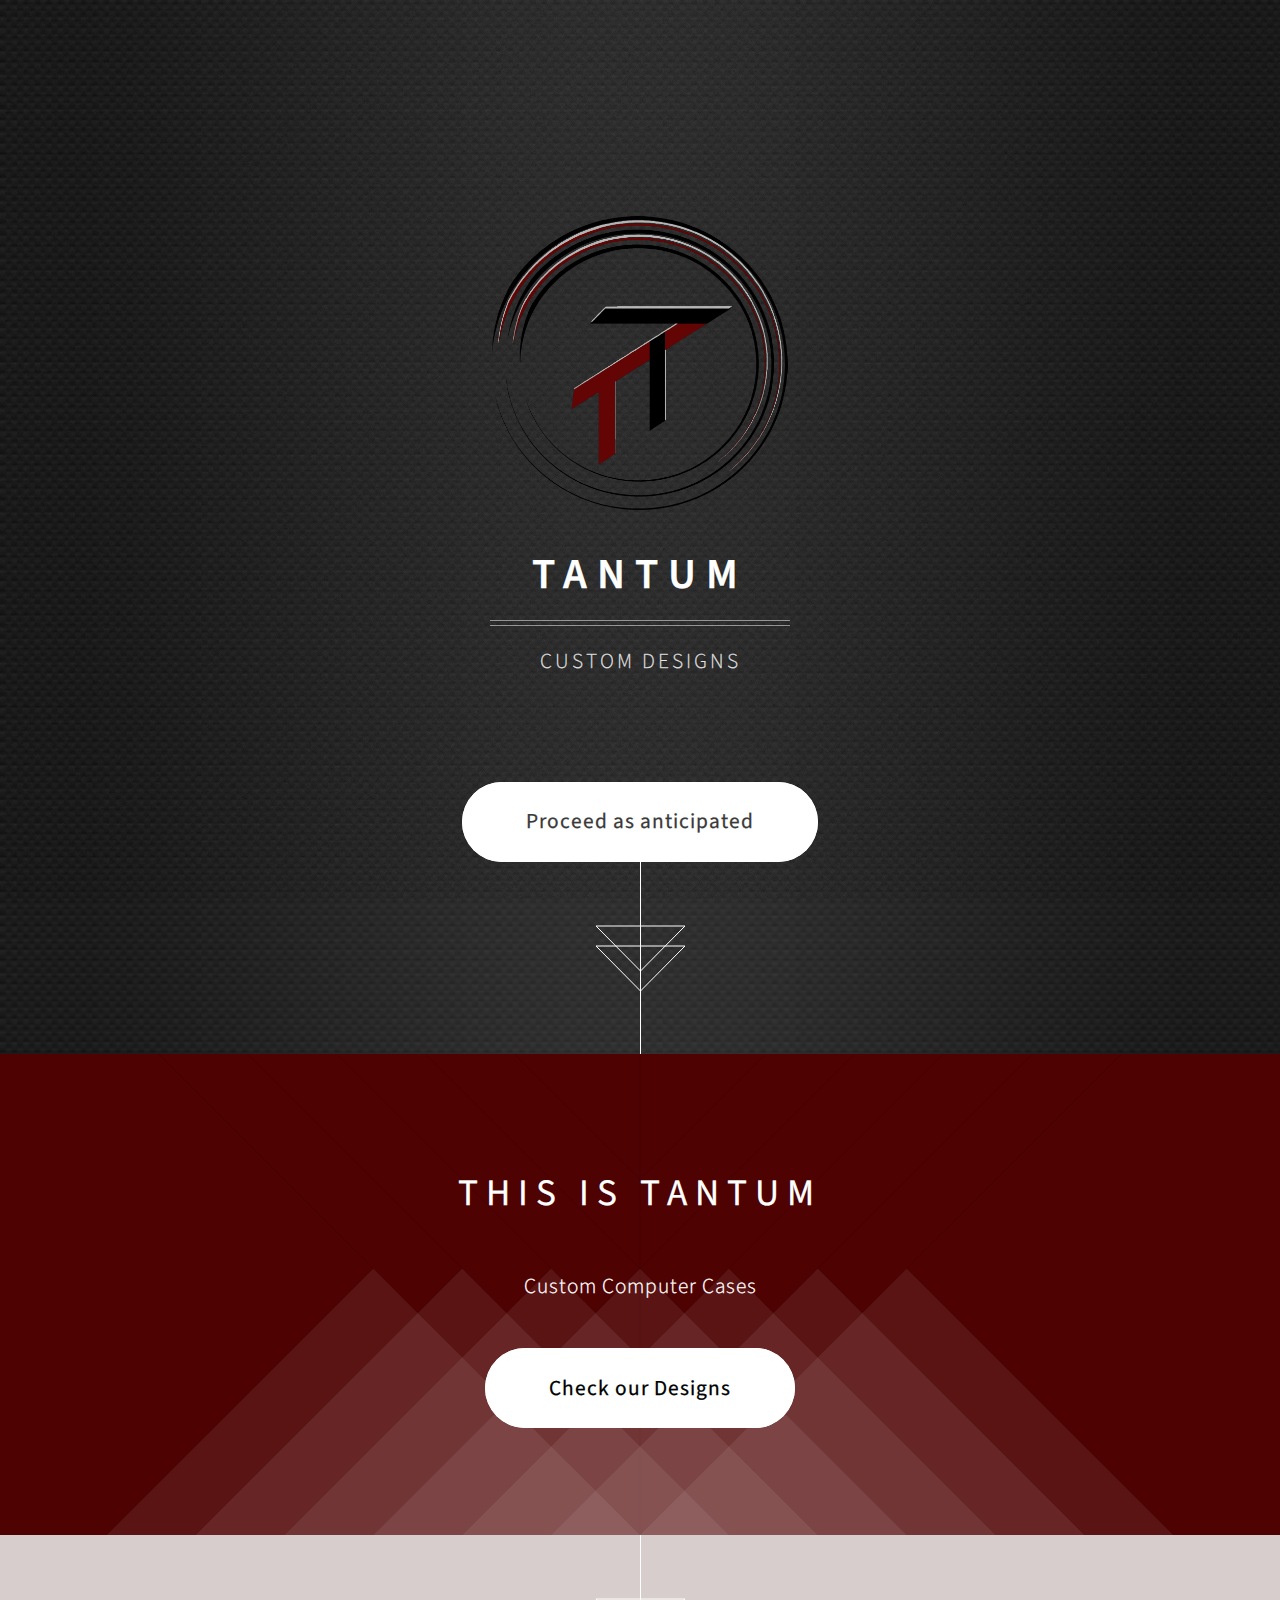
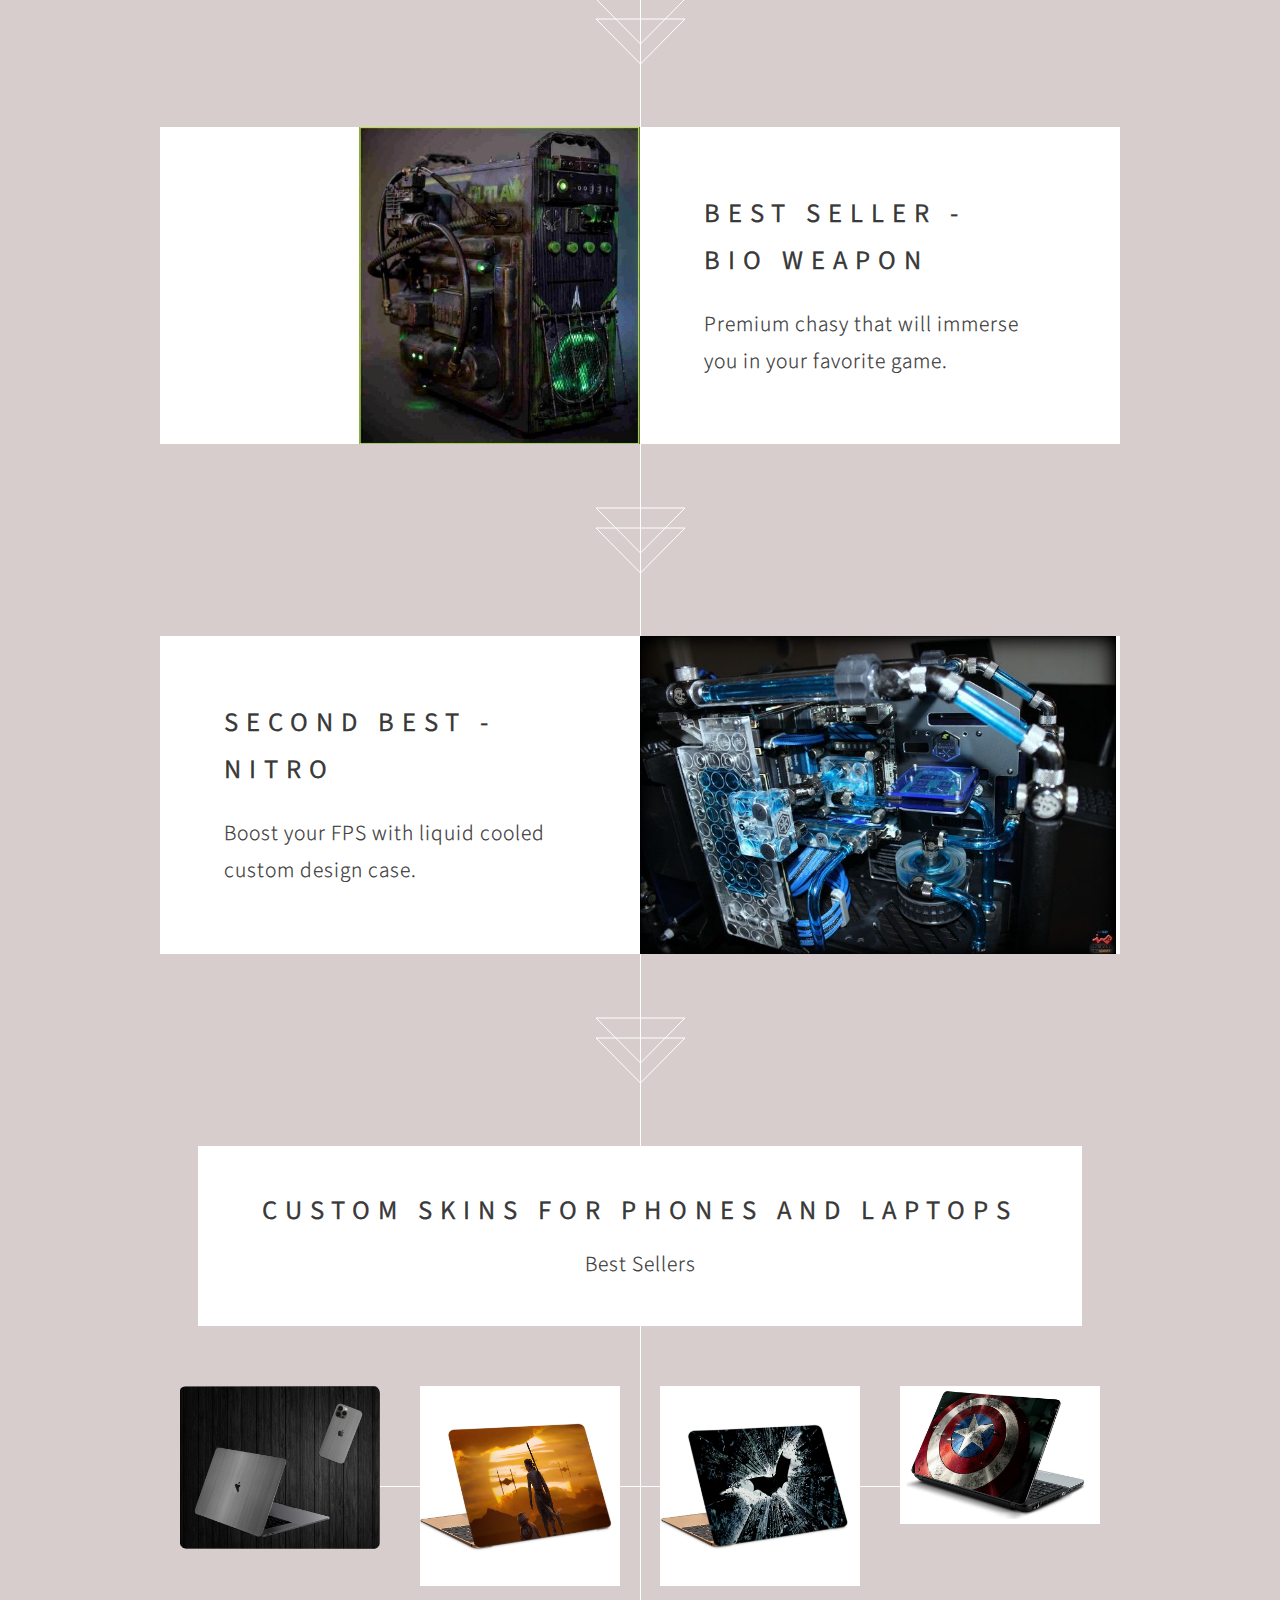
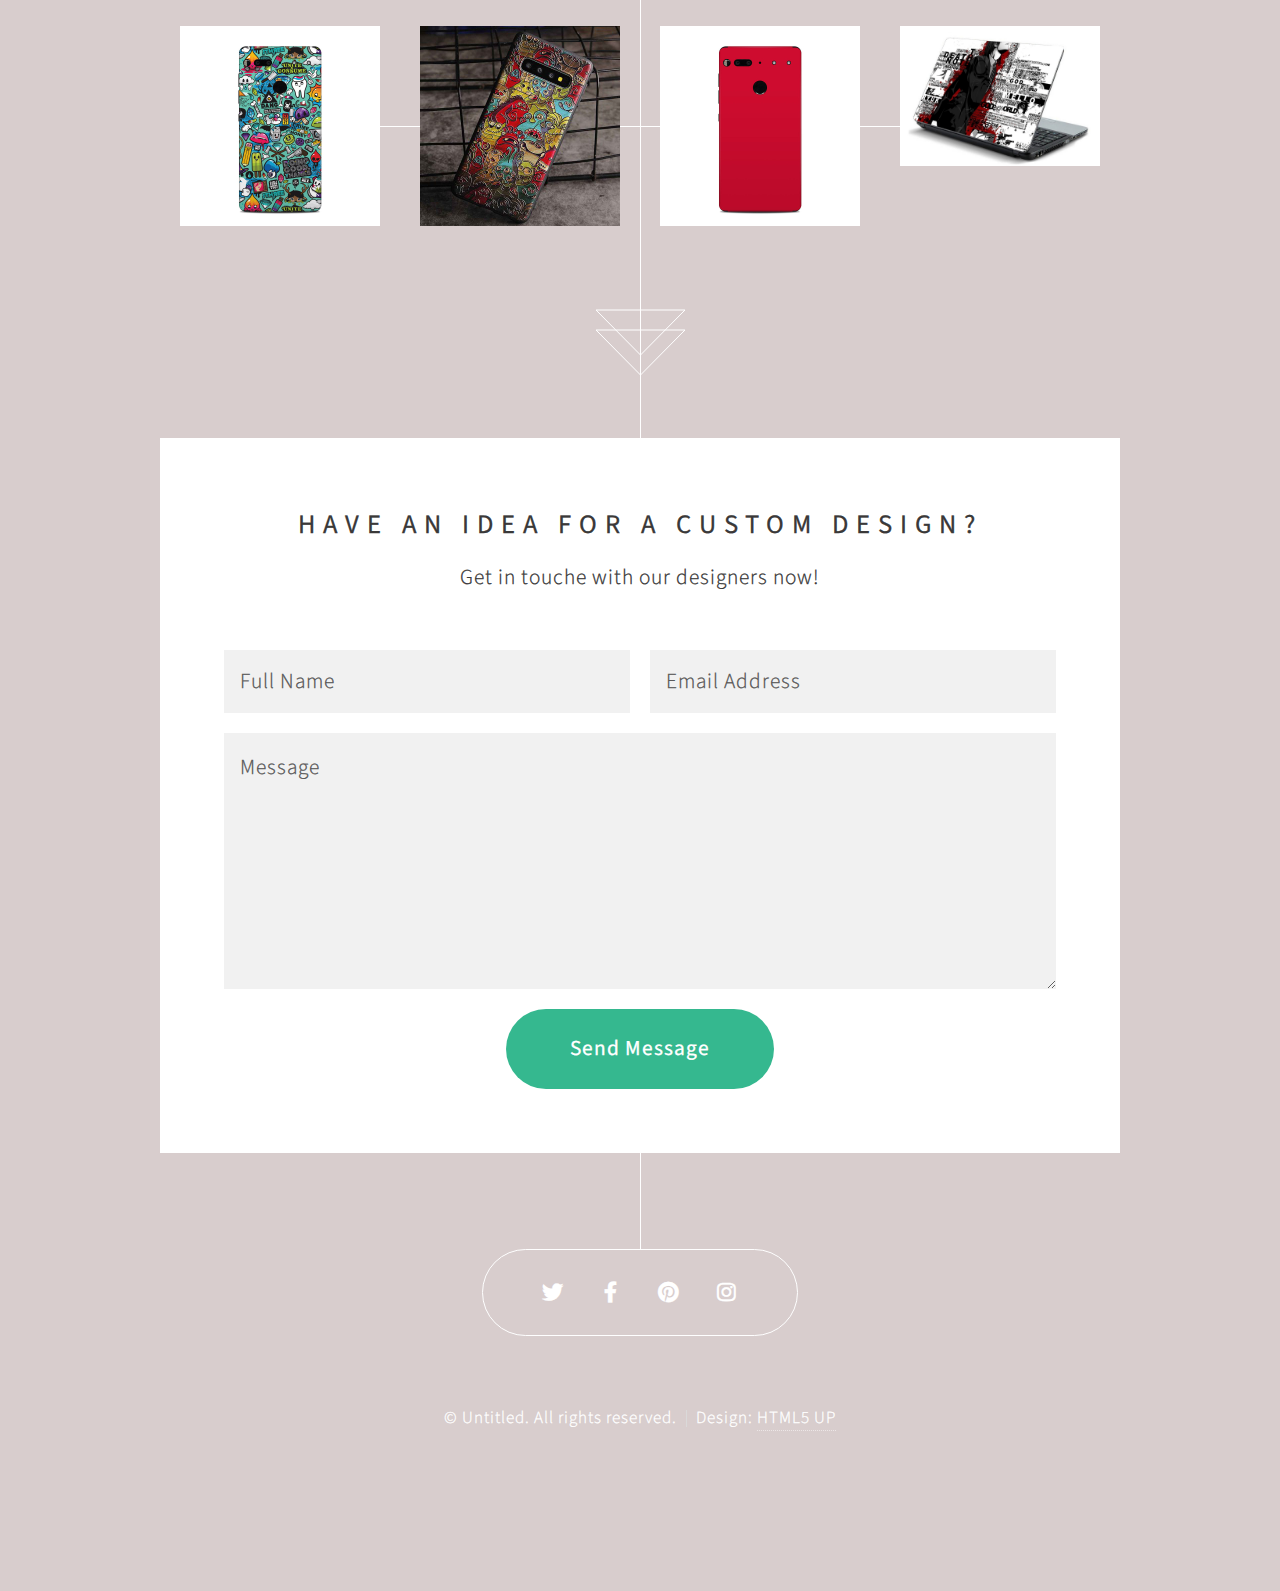
<file: index.html>
<!DOCTYPE HTML>
<html>
	<head>
		<title>Tantum Custom Designs</title>
		<meta charset="utf-8" />
		<meta name="viewport" content="width=device-width, initial-scale=1, user-scalable=no" />
		<link rel="stylesheet" href="assets/css/main.css" />
		<noscript><link rel="stylesheet" href="assets/css/noscript.css" /></noscript>
		<link rel="icon"  type="image/png" sizes="16×16" href="images/tabicon.png">
	</head>
	<body class="is-preload">

		<!-- Header -->
			<section id="header">
				<header>
					<h1><div class="col-3 col-12-mobile"><img src="images/logo5.png" width="300" height="300"/></a></div></h1>
					<h1>Tantum</h1>
					<p>Custom Designs</p>
				</header>
				<footer>
					<a href="#banner" class="button style2 scrolly-middle">Proceed as anticipated</a>
				</footer>
			</section>

		<!-- Banner -->
			<section id="banner">
				<header>
					<h2>This is Tantum</h2>
				</header>
				<p>Custom Computer Cases</p>
				<footer>
					<a href="#first" class="button style2 scrolly">Check our Designs</a>
				</footer>
			</section>

		<!-- Feature 1 -->
			<article id="first" class="container box style1 right">
				<a href="order.html" class="image fit"><img src="images/biowepon.jpg"/></a>
				<div class="inner">
					<header>
						<h2>Best Seller - <br />
						Bio Weapon</h2>
					</header>
					<p>Premium chasy that will immerse you in your favorite game.</p>
				</div>
			</article>

		<!-- Feature 2 -->
			<article class="container box style1 left">
				<a href="order.html" class="image fit"><img src="images/PC5.jpg"/></a>
				<div class="inner">
					<header>
						<h2>Second Best - <br />
						Nitro</h2>
					</header>
					<p>Boost your FPS with liquid cooled custom design case.</p>
				</div>
			</article>

		<!-- Portfolio -->
			<article class="container box style2">
				<header>
					<h2>Custom skins for phones and laptops</h2>
					<p>Best Sellers</p>
				</header>
				<div class="inner gallery">
					<div class="row gtr-0">
						<div class="col-3 col-12-mobile"><a href="images/bundle.png" class="image fit"><img src="images/bundle.png" alt="" title="Ad infinitum" /></a></div>
						<div class="col-3 col-12-mobile"><a href="images/scin2.jpg" class="image fit"><img src="images/scin2.jpg" alt="" title="Dressed in Clarity" /></a></div>
						<div class="col-3 col-12-mobile"><a href="images/scin3.jpg" class="image fit"><img src="images/scin3.jpg" alt="" title="Raven" /></a></div>
						<div class="col-3 col-12-mobile"><a href="images/scin4.jpg" class="image fit"><img src="images/scin4.jpg" alt="" title="I'll have a cup of Disneyland, please" /></a></div>
					</div>
					<div class="row gtr-0">
						<div class="col-3 col-12-mobile"><a href="images/scin5.jpg" class="image fit"><img src="images/scin5.jpg" alt="" title="Cherish" /></a></div>
						<div class="col-3 col-12-mobile"><a href="images/Scin6.jpg" class="image fit"><img src="images/Scin6.jpg" alt="" title="Different." /></a></div>
						<div class="col-3 col-12-mobile"><a href="images/esnp-ss-red.jpg" class="image fit"><img src="images/esnp-ss-red.jpg" alt="" title="History was made here" /></a></div>
						<div class="col-3 col-12-mobile"><a href="images/skin7.jpg" class="image fit"><img src="images/skin7.jpg" alt="" title="People come and go and walk away" /></a></div>
					</div>
				</div>
			</article>

		<!-- Contact -->
			<article class="container box style3">
				<header>
					<h2>Have an idea for a custom design?</h2>
					<p>Get in touche with our designers now!</p>
				</header>
				<form method="post" action="#">
					<div class="row gtr-50">
						<div class="col-6 col-12-mobile"><input type="text" class="text" name="name" placeholder="Full Name" /></div>
						<div class="col-6 col-12-mobile"><input type="text" class="text" name="email" placeholder="Email Address" /></div>
						<div class="col-12">
							<textarea name="message" placeholder="Message"></textarea>
						</div>
						<div class="col-12">
							<ul class="actions">
								<li><input type="button" onclick="location.href='done.html'" value="Send Message"/></li>
							</ul>
						</div>
					</div>
				</form>
			</article>

		<!-- Generic -->

		<section id="footer">
			<ul class="icons">
				<li><a href="https://twitter.com/CustomTantum" class="icon brands fa-twitter"><span class="label">Twitter</span></a></li>
				<li><a href="https://www.facebook.com/Tantum-Custom-Design-102661601653164" class="icon brands fa-facebook-f"><span class="label">Facebook</span></a></li>
				<li><a href="https://www.pinterest.com/tantumdesigncomputers/_saved/" class="icon brands fa-pinterest"><span class="label">Pinterest</span></a></li>
				<li><a href="https://www.instagram.com/tantumcustomdesign/" class="icon brands fa-instagram"><span class="label">Instagram</span></a></li>
			</ul>
			<div class="copyright">
				<ul class="menu">
					<li>&copy; Untitled. All rights reserved.</li><li>Design: <a href="http://html5up.net">HTML5 UP</a></li>
				</ul>
			</div>
		</section>

		<!-- Scripts -->
			<script src="assets/js/jquery.min.js"></script>
			<script src="assets/js/jquery.scrolly.min.js"></script>
			<script src="assets/js/jquery.poptrox.min.js"></script>
			<script src="assets/js/browser.min.js"></script>
			<script src="assets/js/breakpoints.min.js"></script>
			<script src="assets/js/util.js"></script>
			<script src="assets/js/main.js"></script>

	</body>
</html>
</file>
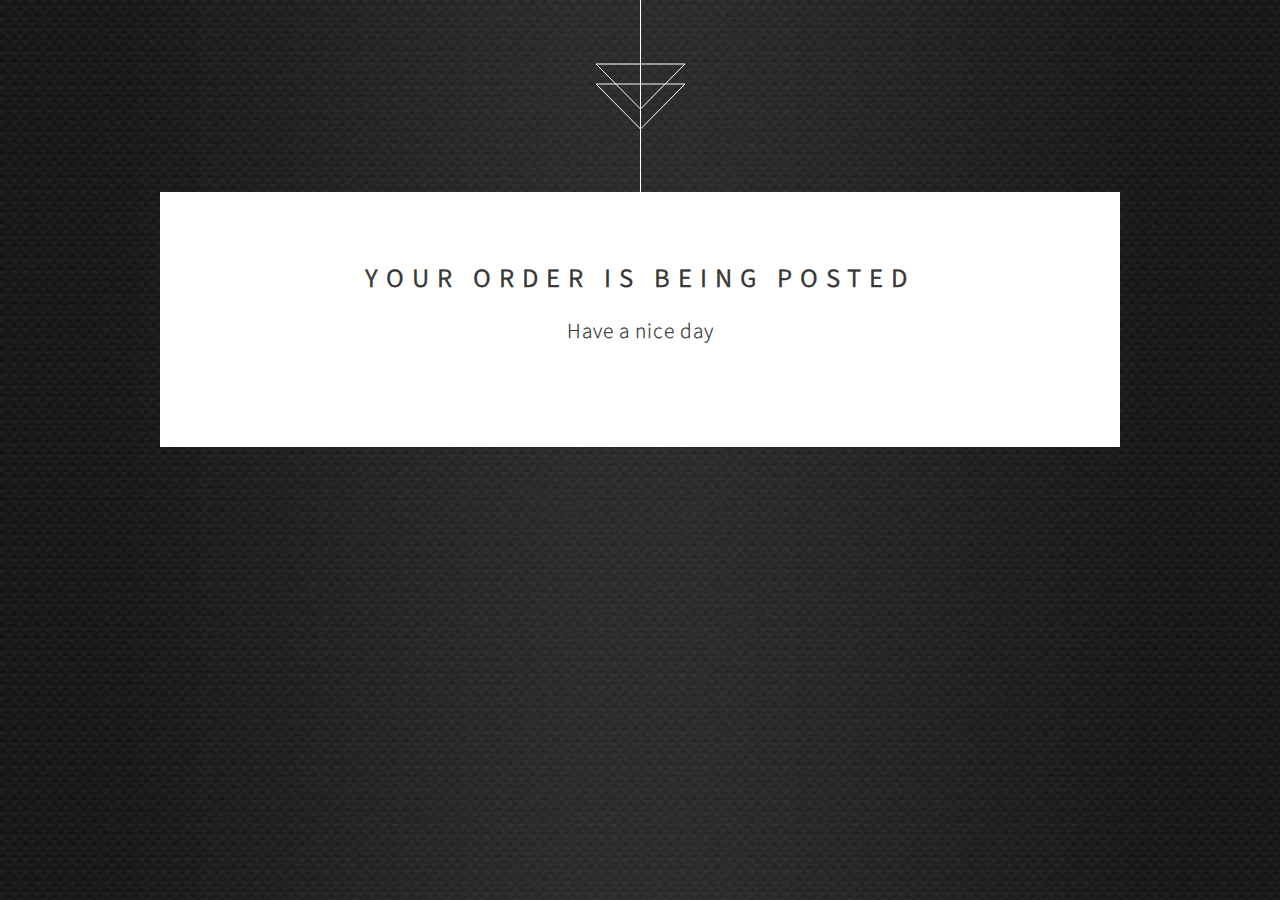
<file: done.html>
<!DOCTYPE html>
<html>
    <head>
		<title>Tantum Custom Designs</title>
		<meta charset="utf-8" />
		<meta name="viewport" content="width=device-width, initial-scale=1, user-scalable=no" />
		<link rel="stylesheet" href="assets/css/main.css" />
		<noscript><link rel="stylesheet" href="assets/css/noscript.css" /></noscript>
    </head>
    <body class="is-preload">
        <article class="container box style3">
            <header>
                <h2>your order is being posted</h2>
                <p>Have a nice day</p>
            </header>
        </article>
    </body>
</html>
</file>
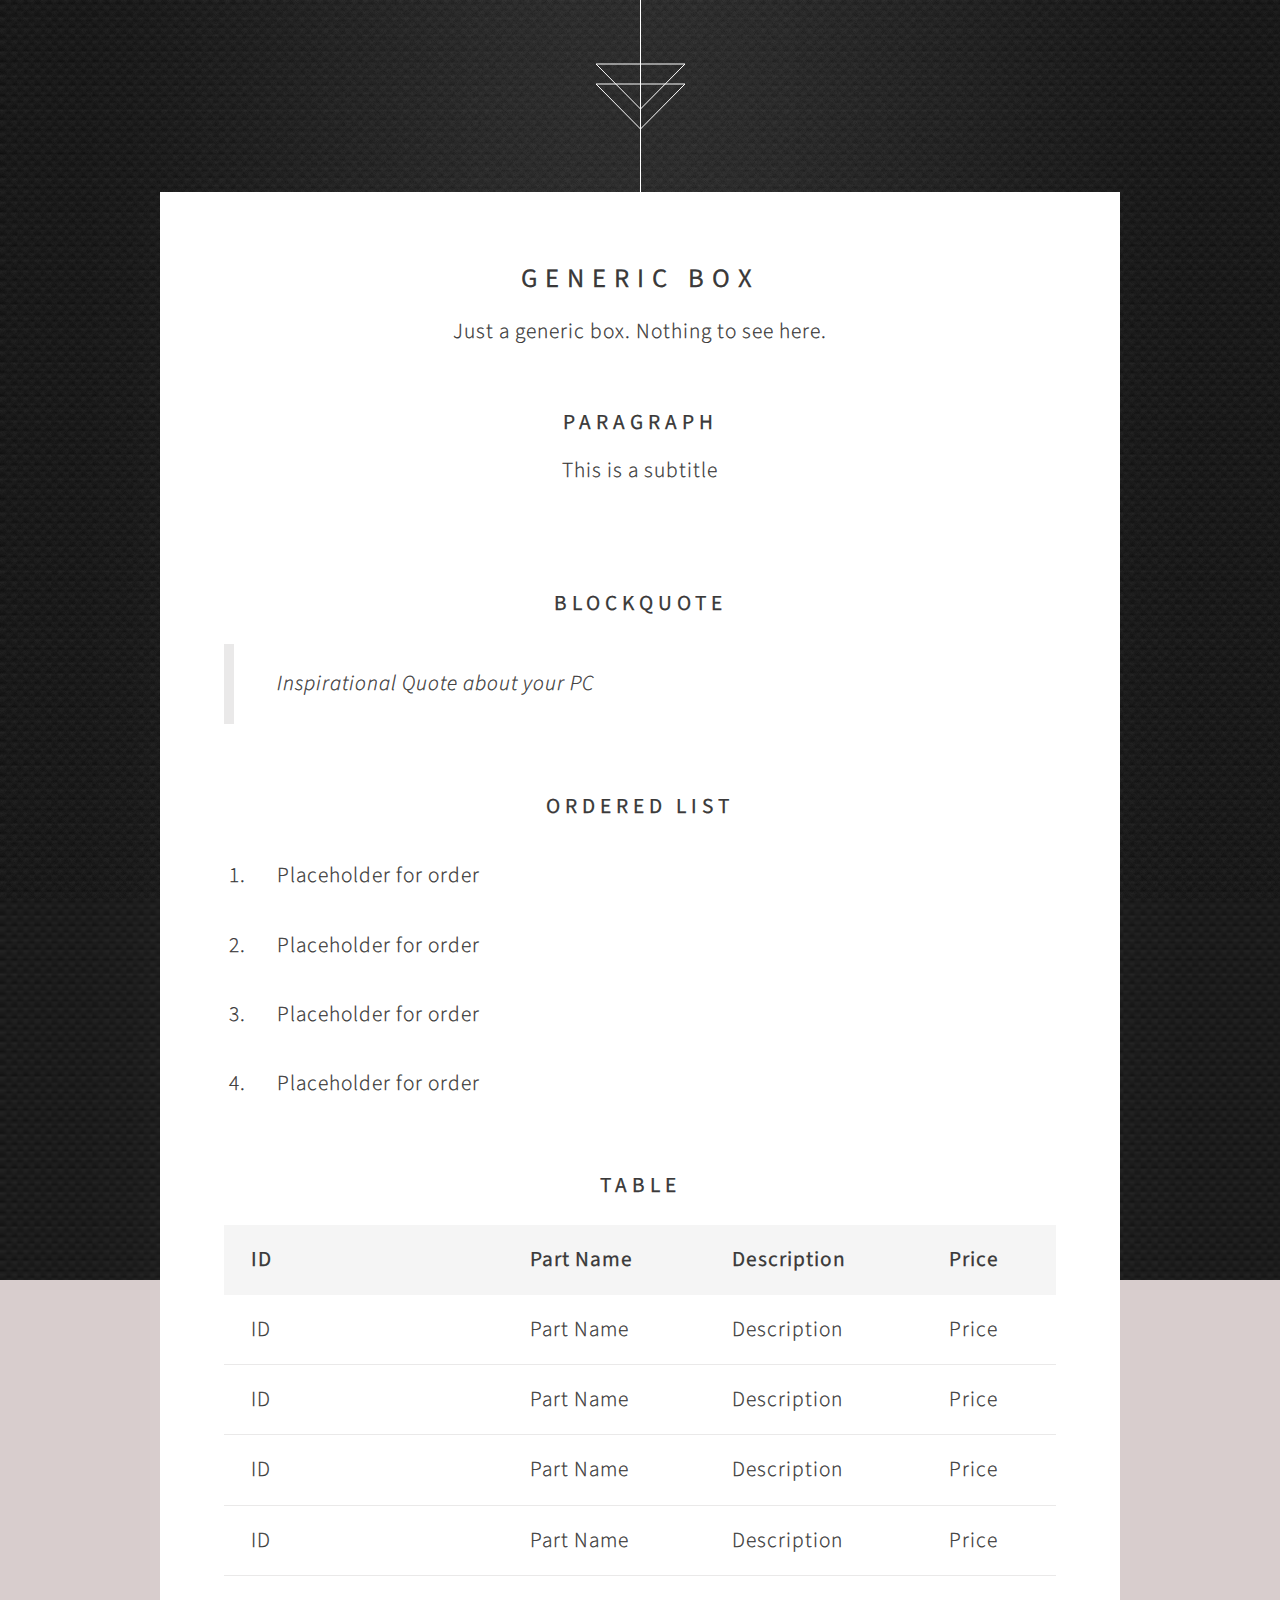
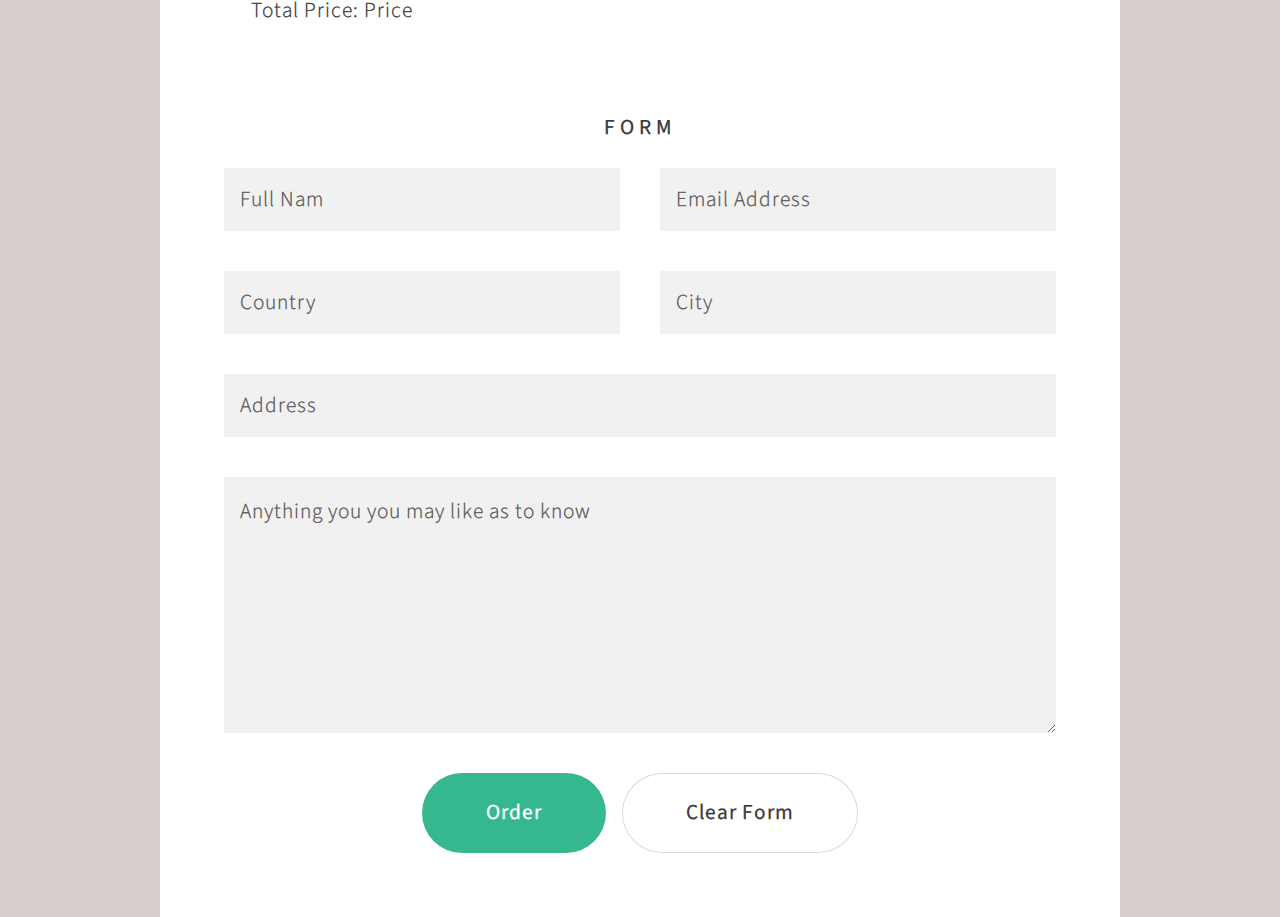
<file: order.html>
<!DOCTYPE html>
<html>
	<head>
		<title>Tantum Custom Designs</title>
		<meta charset="utf-8" />
		<meta name="viewport" content="width=device-width, initial-scale=1, user-scalable=no" />
		<link rel="stylesheet" href="assets/css/main.css" />
		<noscript><link rel="stylesheet" href="assets/css/noscript.css" /></noscript>
	</head>
	<body class="is-preload">
		<article class="container box style3">
			<header>
				<h2>Generic Box</h2>
				<p>Just a generic box. Nothing to see here.</p>
			</header>
			<section>
				<header>
					<h3>Paragraph</h3>
					<p>This is a subtitle</p>
				</header>
			</section>
			<section>
				<header>
					<h3>Blockquote</h3>
				</header>
				<blockquote>Inspirational Quote about your PC</blockquote>
			</section>
			<section>
				<header>
					<h3>Ordered List</h3>
				</header>
				<ol>
					<li>Placeholder for order</li>
					<li>Placeholder for order</li>
					<li>Placeholder for order</li>
					<li>Placeholder for order</li>
				</ol>
			</section>
			<section>
				<header>
					<h3>Table</h3>
				</header>
				<div class="table-wrapper">
					<table>
						<thead>
							<tr>
								<th>ID</th>
								<th>Part Name</th>
								<th>Description</th>
								<th>Price</th>
							</tr>
						</thead>
						<tbody>
							<tr>
								<td>ID</td>
								<td>Part Name</td>
								<td>Description</td>
								<td>Price</td>
							</tr>
							<tr>
								<td>ID</td>
								<td>Part Name</td>
								<td>Description</td>
								<td>Price</td>
							</tr>
							<tr>
								<td>ID</td>
								<td>Part Name</td>
								<td>Description</td>
								<td>Price</td>
							</tr>
							<tr>
								<td>ID</td>
								<td>Part Name</td>
								<td>Description</td>
								<td>Price</td>
							</tr>
							<tr>
								<td>Total Price: Price</td>
							</tr>
						</tbody>
					</table>
				</div>
			</section>
			<section>
				<header>
					<h3>Form</h3>
				</header>
				<form method="post" action="#">
					<div class="row">
						<div class="col-6 col-12-mobile">
							<input class="text" type="text" name="name" id="name" value="" placeholder="Full Nam" />
						</div>
						<div class="col-6 col-12-mobile">
							<input class="text" type="text" name="email" id="email" value="" placeholder="Email Address" />
						</div>
						<div class="col-6 col-12-mobile">
							<input class="text" type="text" name="email" id="email" value="" placeholder="Country" />
						</div>
						<div class="col-6 col-12-mobile">
							<input class="text" type="text" name="email" id="email" value="" placeholder="City" />
						</div>
						<div class="col-12">
							<input class="text" type="text" name="subject" id="subject" value="" placeholder="Address" />
						</div>
						<div class="col-12">
							<textarea name="message" id="message" placeholder="Anything you you may like as to know"></textarea>
						</div>
						<div class="col-12">
							<ul class="actions">
								<li><input type="button" onclick="location.href='done.html'" value="Order"/></li>
								<li><input type="reset" class="style3" value="Clear Form" /></li>
							</ul>
						</div>
					</div>
				</form>
			</section>
		</article>
	</body>
</html>
</file>
<file: assets/css/noscript.css>
/*
	Overflow by HTML5 UP
	html5up.net | @ajlkn
	Free for personal and commercial use under the CCA 3.0 license (html5up.net/license)
*/

/* Header */

	body.is-preload #header {
		opacity: 1;
	}

		body.is-preload #header footer {
			-moz-transform: none;
			-webkit-transform: none;
			-ms-transform: none;
			transform: none;
			opacity: 1;
		}
</file>
<file: assets/css/main.css>
@import url("https://fonts.googleapis.com/css?family=Source+Sans+Pro:300,300italic,400,600");
@import url("fontawesome-all.min.css");

/*
	Overflow by HTML5 UP
	html5up.net | @ajlkn
	Free for personal and commercial use under the CCA 3.0 license (html5up.net/license)
*/

html, body, div, span, applet, object,
iframe, h1, h2, h3, h4, h5, h6, p, blockquote,
pre, a, abbr, acronym, address, big, cite,
code, del, dfn, em, img, ins, kbd, q, s, samp,
small, strike, strong, sub, sup, tt, var, b,
u, i, center, dl, dt, dd, ol, ul, li, fieldset,
form, label, legend, table, caption, tbody,
tfoot, thead, tr, th, td, article, aside,
canvas, details, embed, figure, figcaption,
footer, header, hgroup, menu, nav, output, ruby,
section, summary, time, mark, audio, video {
	margin: 0;
	padding: 0;
	border: 0;
	font-size: 100%;
	font: inherit;
	vertical-align: baseline;}

article, aside, details, figcaption, figure,
footer, header, hgroup, menu, nav, section {
	display: block;}

body {
	line-height: 1;
}

ol, ul {
	list-style: none;
}

blockquote, q {
	quotes: none;
}

	blockquote:before, blockquote:after, q:before, q:after {
		content: '';
		content: none;
	}

table {
	border-collapse: collapse;
	border-spacing: 0;
}

body {
	-webkit-text-size-adjust: none;
}

mark {
	background-color: transparent;
	color: inherit;
}

input::-moz-focus-inner {
	border: 0;
	padding: 0;
}

input, select, textarea {
	-moz-appearance: none;
	-webkit-appearance: none;
	-ms-appearance: none;
	appearance: none;
}

/* Basic */

	html {
		box-sizing: border-box;
	}

	*, *:before, *:after {
		box-sizing: inherit;
	}

	body {
		background-color: #d8cdcd;
		background-image: url("images/overlay.png"), url("../../images/car.png");
		background-repeat: repeat, no-repeat;
		background-size: auto, cover;
		background-position: top left, center 0;
		background-attachment: fixed, fixed;
		font-family: 'Source Sans Pro', sans-serif;
		font-size: 18pt;
		line-height: 1.75em;
		font-weight: 300;
		letter-spacing: 1px;
		color: #3a3939;
		text-shadow: 0 0 0.5px rgba(58, 57, 57, 0.25);
		-webkit-text-stroke: 0.25px;
	}

		body.is-scroll {
			background-attachment: scroll, scroll;
			background-size: auto, 100% auto;
		}

		body.is-preload *, body.is-preload *:before, body.is-preload *:after {
			-moz-animation: none !important;
			-webkit-animation: none !important;
			-ms-animation: none !important;
			animation: none !important;
			-moz-transition: none !important;
			-webkit-transition: none !important;
			-ms-transition: none !important;
			transition: none !important;
		}

	input, textarea, select {
		font-family: 'Source Sans Pro', sans-serif;
		font-size: 18pt;
		line-height: 1.75em;
		font-weight: 300;
		letter-spacing: 1px;
		color: #3a3939;
		text-shadow: 0 0 0.5px rgba(58, 57, 57, 0.25);
		-webkit-text-stroke: 0.25px;
	}

	h1, h2, h3, h4, h5, h6 {
		font-weight: 400;
		text-transform: uppercase;
		line-height: 1.75em;
	}

	h1 a, h2 a, h3 a, h4 a, h5 a, h6 a {
		color: inherit;
		text-decoration: none;
	}

	h2 {
		font-size: 1.25em;
		letter-spacing: 8px;
	}

	h3 {
		font-size: 1em;
		letter-spacing: 5px;
	}

	strong, b {
		font-weight: 400;
	}

	em, i {
		font-style: italic;
	}

	a {
		-moz-transition: border-color 0.35s ease-in-out, color 0.35s ease-in-out;
		-webkit-transition: border-color 0.35s ease-in-out, color 0.35s ease-in-out;
		-ms-transition: border-color 0.35s ease-in-out, color 0.35s ease-in-out;
		transition: border-color 0.35s ease-in-out, color 0.35s ease-in-out;
		color: #35b88f;
		text-shadow: 0 0 0.5px rgba(131, 4, 4, 0.25);
		text-decoration: none;
		border-bottom: dotted 1px rgba(153, 4, 4, 0.5);
	}

		a:hover {
			border-bottom-color: rgba(53, 184, 143, 0);
		}

	sub {
		position: relative;
		top: 0.5em;
		font-size: 0.8em;
	}

	sup {
		position: relative;
		top: -0.5em;
		font-size: 0.8em;
	}

	hr {
		border: 0;
		border-top: solid 1px #dad9d9;
		margin: 2em 0 2em 0;
	}

	blockquote {
		border-left: solid 0.5em #eae9e9;
		padding: 1em 0 1em 2em;
		font-style: italic;
	}

	p, ul, ol, dl, table {
		margin-bottom: 1em;
	}

	header {
		margin-bottom: 1em;
	}

		header p {
			display: block;
			margin: 0.5em 0 0 0;
			padding: 0 0 1.5em 0;
		}

	footer {
		margin-top: 1em;
	}

	br.clear {
		clear: both;
	}

/* Container */

	.container {
		margin: 0 auto;
		max-width: 100%;
		width: 1140px;
	}

		@media screen and (max-width: 1680px) {

			.container {
				width: 960px;
			}

		}

		@media screen and (max-width: 1080px) {

			.container {
				width: 95%;
			}

		}

/* Row */

	.row {
		display: flex;
		flex-wrap: wrap;
		box-sizing: border-box;
		align-items: stretch;
	}

		.row > * {
			box-sizing: border-box;
		}

		.row.gtr-uniform > * > :last-child {
			margin-bottom: 0;
		}

		.row.aln-left {
			justify-content: flex-start;
		}

		.row.aln-center {
			justify-content: center;
		}

		.row.aln-right {
			justify-content: flex-end;
		}

		.row.aln-top {
			align-items: flex-start;
		}

		.row.aln-middle {
			align-items: center;
		}

		.row.aln-bottom {
			align-items: flex-end;
		}

		.row > .imp {
			order: -1;
		}

		.row > .col-1 {
			width: 8.33333%;
		}

		.row > .off-1 {
			margin-left: 8.33333%;
		}

		.row > .col-2 {
			width: 16.66667%;
		}

		.row > .off-2 {
			margin-left: 16.66667%;
		}

		.row > .col-3 {
			width: 25%;
		}

		.row > .off-3 {
			margin-left: 25%;
		}

		.row > .col-4 {
			width: 33.33333%;
		}

		.row > .off-4 {
			margin-left: 33.33333%;
		}

		.row > .col-5 {
			width: 41.66667%;
		}

		.row > .off-5 {
			margin-left: 41.66667%;
		}

		.row > .col-6 {
			width: 50%;
		}

		.row > .off-6 {
			margin-left: 50%;
		}

		.row > .col-7 {
			width: 58.33333%;
		}

		.row > .off-7 {
			margin-left: 58.33333%;
		}

		.row > .col-8 {
			width: 66.66667%;
		}

		.row > .off-8 {
			margin-left: 66.66667%;
		}

		.row > .col-9 {
			width: 75%;
		}

		.row > .off-9 {
			margin-left: 75%;
		}

		.row > .col-10 {
			width: 83.33333%;
		}

		.row > .off-10 {
			margin-left: 83.33333%;
		}

		.row > .col-11 {
			width: 91.66667%;
		}

		.row > .off-11 {
			margin-left: 91.66667%;
		}

		.row > .col-12 {
			width: 100%;
		}

		.row > .off-12 {
			margin-left: 100%;
		}

		.row.gtr-0 {
			margin-top: 0px;
			margin-left: 0px;
		}

			.row.gtr-0 > * {
				padding: 0px 0 0 0px;
			}

			.row.gtr-0.gtr-uniform {
				margin-top: 0px;
			}

				.row.gtr-0.gtr-uniform > * {
					padding-top: 0px;
				}

		.row.gtr-25 {
			margin-top: -10px;
			margin-left: -10px;
		}

			.row.gtr-25 > * {
				padding: 10px 0 0 10px;
			}

			.row.gtr-25.gtr-uniform {
				margin-top: -10px;
			}

				.row.gtr-25.gtr-uniform > * {
					padding-top: 10px;
				}

		.row.gtr-50 {
			margin-top: -20px;
			margin-left: -20px;
		}

			.row.gtr-50 > * {
				padding: 20px 0 0 20px;
			}

			.row.gtr-50.gtr-uniform {
				margin-top: -20px;
			}

				.row.gtr-50.gtr-uniform > * {
					padding-top: 20px;
				}

		.row {
			margin-top: -40px;
			margin-left: -40px;
		}

			.row > * {
				padding: 40px 0 0 40px;
			}

			.row.gtr-uniform {
				margin-top: -40px;
			}

				.row.gtr-uniform > * {
					padding-top: 40px;
				}

		.row.gtr-150 {
			margin-top: -60px;
			margin-left: -60px;
		}

			.row.gtr-150 > * {
				padding: 60px 0 0 60px;
			}

			.row.gtr-150.gtr-uniform {
				margin-top: -60px;
			}

				.row.gtr-150.gtr-uniform > * {
					padding-top: 60px;
				}

		.row.gtr-200 {
			margin-top: -80px;
			margin-left: -80px;
		}

			.row.gtr-200 > * {
				padding: 80px 0 0 80px;
			}

			.row.gtr-200.gtr-uniform {
				margin-top: -80px;
			}

				.row.gtr-200.gtr-uniform > * {
					padding-top: 80px;
				}

		@media screen and (max-width: 1680px) {

			.row {
				display: flex;
				flex-wrap: wrap;
				box-sizing: border-box;
				align-items: stretch;
			}

				.row > * {
					box-sizing: border-box;
				}

				.row.gtr-uniform > * > :last-child {
					margin-bottom: 0;
				}

				.row.aln-left {
					justify-content: flex-start;
				}

				.row.aln-center {
					justify-content: center;
				}

				.row.aln-right {
					justify-content: flex-end;
				}

				.row.aln-top {
					align-items: flex-start;
				}

				.row.aln-middle {
					align-items: center;
				}

				.row.aln-bottom {
					align-items: flex-end;
				}

				.row > .imp-wide {
					order: -1;
				}

				.row > .col-1-wide {
					width: 8.33333%;
				}

				.row > .off-1-wide {
					margin-left: 8.33333%;
				}

				.row > .col-2-wide {
					width: 16.66667%;
				}

				.row > .off-2-wide {
					margin-left: 16.66667%;
				}

				.row > .col-3-wide {
					width: 25%;
				}

				.row > .off-3-wide {
					margin-left: 25%;
				}

				.row > .col-4-wide {
					width: 33.33333%;
				}

				.row > .off-4-wide {
					margin-left: 33.33333%;
				}

				.row > .col-5-wide {
					width: 41.66667%;
				}

				.row > .off-5-wide {
					margin-left: 41.66667%;
				}

				.row > .col-6-wide {
					width: 50%;
				}

				.row > .off-6-wide {
					margin-left: 50%;
				}

				.row > .col-7-wide {
					width: 58.33333%;
				}

				.row > .off-7-wide {
					margin-left: 58.33333%;
				}

				.row > .col-8-wide {
					width: 66.66667%;
				}

				.row > .off-8-wide {
					margin-left: 66.66667%;
				}

				.row > .col-9-wide {
					width: 75%;
				}

				.row > .off-9-wide {
					margin-left: 75%;
				}

				.row > .col-10-wide {
					width: 83.33333%;
				}

				.row > .off-10-wide {
					margin-left: 83.33333%;
				}

				.row > .col-11-wide {
					width: 91.66667%;
				}

				.row > .off-11-wide {
					margin-left: 91.66667%;
				}

				.row > .col-12-wide {
					width: 100%;
				}

				.row > .off-12-wide {
					margin-left: 100%;
				}

				.row.gtr-0 {
					margin-top: 0px;
					margin-left: 0px;
				}

					.row.gtr-0 > * {
						padding: 0px 0 0 0px;
					}

					.row.gtr-0.gtr-uniform {
						margin-top: 0px;
					}

						.row.gtr-0.gtr-uniform > * {
							padding-top: 0px;
						}

				.row.gtr-25 {
					margin-top: -10px;
					margin-left: -10px;
				}

					.row.gtr-25 > * {
						padding: 10px 0 0 10px;
					}

					.row.gtr-25.gtr-uniform {
						margin-top: -10px;
					}

						.row.gtr-25.gtr-uniform > * {
							padding-top: 10px;
						}

				.row.gtr-50 {
					margin-top: -20px;
					margin-left: -20px;
				}

					.row.gtr-50 > * {
						padding: 20px 0 0 20px;
					}

					.row.gtr-50.gtr-uniform {
						margin-top: -20px;
					}

						.row.gtr-50.gtr-uniform > * {
							padding-top: 20px;
						}

				.row {
					margin-top: -40px;
					margin-left: -40px;
				}

					.row > * {
						padding: 40px 0 0 40px;
					}

					.row.gtr-uniform {
						margin-top: -40px;
					}

						.row.gtr-uniform > * {
							padding-top: 40px;
						}

				.row.gtr-150 {
					margin-top: -60px;
					margin-left: -60px;
				}

					.row.gtr-150 > * {
						padding: 60px 0 0 60px;
					}

					.row.gtr-150.gtr-uniform {
						margin-top: -60px;
					}

						.row.gtr-150.gtr-uniform > * {
							padding-top: 60px;
						}

				.row.gtr-200 {
					margin-top: -80px;
					margin-left: -80px;
				}

					.row.gtr-200 > * {
						padding: 80px 0 0 80px;
					}

					.row.gtr-200.gtr-uniform {
						margin-top: -80px;
					}

						.row.gtr-200.gtr-uniform > * {
							padding-top: 80px;
						}

		}

		@media screen and (max-width: 1080px) {

			.row {
				display: flex;
				flex-wrap: wrap;
				box-sizing: border-box;
				align-items: stretch;
			}

				.row > * {
					box-sizing: border-box;
				}

				.row.gtr-uniform > * > :last-child {
					margin-bottom: 0;
				}

				.row.aln-left {
					justify-content: flex-start;
				}

				.row.aln-center {
					justify-content: center;
				}

				.row.aln-right {
					justify-content: flex-end;
				}

				.row.aln-top {
					align-items: flex-start;
				}

				.row.aln-middle {
					align-items: center;
				}

				.row.aln-bottom {
					align-items: flex-end;
				}

				.row > .imp-normal {
					order: -1;
				}

				.row > .col-1-normal {
					width: 8.33333%;
				}

				.row > .off-1-normal {
					margin-left: 8.33333%;
				}

				.row > .col-2-normal {
					width: 16.66667%;
				}

				.row > .off-2-normal {
					margin-left: 16.66667%;
				}

				.row > .col-3-normal {
					width: 25%;
				}

				.row > .off-3-normal {
					margin-left: 25%;
				}

				.row > .col-4-normal {
					width: 33.33333%;
				}

				.row > .off-4-normal {
					margin-left: 33.33333%;
				}

				.row > .col-5-normal {
					width: 41.66667%;
				}

				.row > .off-5-normal {
					margin-left: 41.66667%;
				}

				.row > .col-6-normal {
					width: 50%;
				}

				.row > .off-6-normal {
					margin-left: 50%;
				}

				.row > .col-7-normal {
					width: 58.33333%;
				}

				.row > .off-7-normal {
					margin-left: 58.33333%;
				}

				.row > .col-8-normal {
					width: 66.66667%;
				}

				.row > .off-8-normal {
					margin-left: 66.66667%;
				}

				.row > .col-9-normal {
					width: 75%;
				}

				.row > .off-9-normal {
					margin-left: 75%;
				}

				.row > .col-10-normal {
					width: 83.33333%;
				}

				.row > .off-10-normal {
					margin-left: 83.33333%;
				}

				.row > .col-11-normal {
					width: 91.66667%;
				}

				.row > .off-11-normal {
					margin-left: 91.66667%;
				}

				.row > .col-12-normal {
					width: 100%;
				}

				.row > .off-12-normal {
					margin-left: 100%;
				}

				.row.gtr-0 {
					margin-top: 0px;
					margin-left: 0px;
				}

					.row.gtr-0 > * {
						padding: 0px 0 0 0px;
					}

					.row.gtr-0.gtr-uniform {
						margin-top: 0px;
					}

						.row.gtr-0.gtr-uniform > * {
							padding-top: 0px;
						}

				.row.gtr-25 {
					margin-top: -10px;
					margin-left: -10px;
				}

					.row.gtr-25 > * {
						padding: 10px 0 0 10px;
					}

					.row.gtr-25.gtr-uniform {
						margin-top: -10px;
					}

						.row.gtr-25.gtr-uniform > * {
							padding-top: 10px;
						}

				.row.gtr-50 {
					margin-top: -20px;
					margin-left: -20px;
				}

					.row.gtr-50 > * {
						padding: 20px 0 0 20px;
					}

					.row.gtr-50.gtr-uniform {
						margin-top: -20px;
					}

						.row.gtr-50.gtr-uniform > * {
							padding-top: 20px;
						}

				.row {
					margin-top: -40px;
					margin-left: -40px;
				}

					.row > * {
						padding: 40px 0 0 40px;
					}

					.row.gtr-uniform {
						margin-top: -40px;
					}

						.row.gtr-uniform > * {
							padding-top: 40px;
						}

				.row.gtr-150 {
					margin-top: -60px;
					margin-left: -60px;
				}

					.row.gtr-150 > * {
						padding: 60px 0 0 60px;
					}

					.row.gtr-150.gtr-uniform {
						margin-top: -60px;
					}

						.row.gtr-150.gtr-uniform > * {
							padding-top: 60px;
						}

				.row.gtr-200 {
					margin-top: -80px;
					margin-left: -80px;
				}

					.row.gtr-200 > * {
						padding: 80px 0 0 80px;
					}

					.row.gtr-200.gtr-uniform {
						margin-top: -80px;
					}

						.row.gtr-200.gtr-uniform > * {
							padding-top: 80px;
						}

		}

		@media screen and (max-width: 840px) {

			.row {
				display: flex;
				flex-wrap: wrap;
				box-sizing: border-box;
				align-items: stretch;
			}

				.row > * {
					box-sizing: border-box;
				}

				.row.gtr-uniform > * > :last-child {
					margin-bottom: 0;
				}

				.row.aln-left {
					justify-content: flex-start;
				}

				.row.aln-center {
					justify-content: center;
				}

				.row.aln-right {
					justify-content: flex-end;
				}

				.row.aln-top {
					align-items: flex-start;
				}

				.row.aln-middle {
					align-items: center;
				}

				.row.aln-bottom {
					align-items: flex-end;
				}

				.row > .imp-narrow {
					order: -1;
				}

				.row > .col-1-narrow {
					width: 8.33333%;
				}

				.row > .off-1-narrow {
					margin-left: 8.33333%;
				}

				.row > .col-2-narrow {
					width: 16.66667%;
				}

				.row > .off-2-narrow {
					margin-left: 16.66667%;
				}

				.row > .col-3-narrow {
					width: 25%;
				}

				.row > .off-3-narrow {
					margin-left: 25%;
				}

				.row > .col-4-narrow {
					width: 33.33333%;
				}

				.row > .off-4-narrow {
					margin-left: 33.33333%;
				}

				.row > .col-5-narrow {
					width: 41.66667%;
				}

				.row > .off-5-narrow {
					margin-left: 41.66667%;
				}

				.row > .col-6-narrow {
					width: 50%;
				}

				.row > .off-6-narrow {
					margin-left: 50%;
				}

				.row > .col-7-narrow {
					width: 58.33333%;
				}

				.row > .off-7-narrow {
					margin-left: 58.33333%;
				}

				.row > .col-8-narrow {
					width: 66.66667%;
				}

				.row > .off-8-narrow {
					margin-left: 66.66667%;
				}

				.row > .col-9-narrow {
					width: 75%;
				}

				.row > .off-9-narrow {
					margin-left: 75%;
				}

				.row > .col-10-narrow {
					width: 83.33333%;
				}

				.row > .off-10-narrow {
					margin-left: 83.33333%;
				}

				.row > .col-11-narrow {
					width: 91.66667%;
				}

				.row > .off-11-narrow {
					margin-left: 91.66667%;
				}

				.row > .col-12-narrow {
					width: 100%;
				}

				.row > .off-12-narrow {
					margin-left: 100%;
				}

				.row.gtr-0 {
					margin-top: 0px;
					margin-left: 0px;
				}

					.row.gtr-0 > * {
						padding: 0px 0 0 0px;
					}

					.row.gtr-0.gtr-uniform {
						margin-top: 0px;
					}

						.row.gtr-0.gtr-uniform > * {
							padding-top: 0px;
						}

				.row.gtr-25 {
					margin-top: -7.5px;
					margin-left: -7.5px;
				}

					.row.gtr-25 > * {
						padding: 7.5px 0 0 7.5px;
					}

					.row.gtr-25.gtr-uniform {
						margin-top: -7.5px;
					}

						.row.gtr-25.gtr-uniform > * {
							padding-top: 7.5px;
						}

				.row.gtr-50 {
					margin-top: -15px;
					margin-left: -15px;
				}

					.row.gtr-50 > * {
						padding: 15px 0 0 15px;
					}

					.row.gtr-50.gtr-uniform {
						margin-top: -15px;
					}

						.row.gtr-50.gtr-uniform > * {
							padding-top: 15px;
						}

				.row {
					margin-top: -30px;
					margin-left: -30px;
				}

					.row > * {
						padding: 30px 0 0 30px;
					}

					.row.gtr-uniform {
						margin-top: -30px;
					}

						.row.gtr-uniform > * {
							padding-top: 30px;
						}

				.row.gtr-150 {
					margin-top: -45px;
					margin-left: -45px;
				}

					.row.gtr-150 > * {
						padding: 45px 0 0 45px;
					}

					.row.gtr-150.gtr-uniform {
						margin-top: -45px;
					}

						.row.gtr-150.gtr-uniform > * {
							padding-top: 45px;
						}

				.row.gtr-200 {
					margin-top: -60px;
					margin-left: -60px;
				}

					.row.gtr-200 > * {
						padding: 60px 0 0 60px;
					}

					.row.gtr-200.gtr-uniform {
						margin-top: -60px;
					}

						.row.gtr-200.gtr-uniform > * {
							padding-top: 60px;
						}

		}

		@media screen and (max-width: 736px) {

			.row {
				display: flex;
				flex-wrap: wrap;
				box-sizing: border-box;
				align-items: stretch;
			}

				.row > * {
					box-sizing: border-box;
				}

				.row.gtr-uniform > * > :last-child {
					margin-bottom: 0;
				}

				.row.aln-left {
					justify-content: flex-start;
				}

				.row.aln-center {
					justify-content: center;
				}

				.row.aln-right {
					justify-content: flex-end;
				}

				.row.aln-top {
					align-items: flex-start;
				}

				.row.aln-middle {
					align-items: center;
				}

				.row.aln-bottom {
					align-items: flex-end;
				}

				.row > .imp-mobile {
					order: -1;
				}

				.row > .col-1-mobile {
					width: 8.33333%;
				}

				.row > .off-1-mobile {
					margin-left: 8.33333%;
				}

				.row > .col-2-mobile {
					width: 16.66667%;
				}

				.row > .off-2-mobile {
					margin-left: 16.66667%;
				}

				.row > .col-3-mobile {
					width: 25%;
				}

				.row > .off-3-mobile {
					margin-left: 25%;
				}

				.row > .col-4-mobile {
					width: 33.33333%;
				}

				.row > .off-4-mobile {
					margin-left: 33.33333%;
				}

				.row > .col-5-mobile {
					width: 41.66667%;
				}

				.row > .off-5-mobile {
					margin-left: 41.66667%;
				}

				.row > .col-6-mobile {
					width: 50%;
				}

				.row > .off-6-mobile {
					margin-left: 50%;
				}

				.row > .col-7-mobile {
					width: 58.33333%;
				}

				.row > .off-7-mobile {
					margin-left: 58.33333%;
				}

				.row > .col-8-mobile {
					width: 66.66667%;
				}

				.row > .off-8-mobile {
					margin-left: 66.66667%;
				}

				.row > .col-9-mobile {
					width: 75%;
				}

				.row > .off-9-mobile {
					margin-left: 75%;
				}

				.row > .col-10-mobile {
					width: 83.33333%;
				}

				.row > .off-10-mobile {
					margin-left: 83.33333%;
				}

				.row > .col-11-mobile {
					width: 91.66667%;
				}

				.row > .off-11-mobile {
					margin-left: 91.66667%;
				}

				.row > .col-12-mobile {
					width: 100%;
				}

				.row > .off-12-mobile {
					margin-left: 100%;
				}

				.row.gtr-0 {
					margin-top: 0px;
					margin-left: 0px;
				}

					.row.gtr-0 > * {
						padding: 0px 0 0 0px;
					}

					.row.gtr-0.gtr-uniform {
						margin-top: 0px;
					}

						.row.gtr-0.gtr-uniform > * {
							padding-top: 0px;
						}

				.row.gtr-25 {
					margin-top: -5px;
					margin-left: -5px;
				}

					.row.gtr-25 > * {
						padding: 5px 0 0 5px;
					}

					.row.gtr-25.gtr-uniform {
						margin-top: -5px;
					}

						.row.gtr-25.gtr-uniform > * {
							padding-top: 5px;
						}

				.row.gtr-50 {
					margin-top: -10px;
					margin-left: -10px;
				}

					.row.gtr-50 > * {
						padding: 10px 0 0 10px;
					}

					.row.gtr-50.gtr-uniform {
						margin-top: -10px;
					}

						.row.gtr-50.gtr-uniform > * {
							padding-top: 10px;
						}

				.row {
					margin-top: -20px;
					margin-left: -20px;
				}

					.row > * {
						padding: 20px 0 0 20px;
					}

					.row.gtr-uniform {
						margin-top: -20px;
					}

						.row.gtr-uniform > * {
							padding-top: 20px;
						}

				.row.gtr-150 {
					margin-top: -30px;
					margin-left: -30px;
				}

					.row.gtr-150 > * {
						padding: 30px 0 0 30px;
					}

					.row.gtr-150.gtr-uniform {
						margin-top: -30px;
					}

						.row.gtr-150.gtr-uniform > * {
							padding-top: 30px;
						}

				.row.gtr-200 {
					margin-top: -40px;
					margin-left: -40px;
				}

					.row.gtr-200 > * {
						padding: 40px 0 0 40px;
					}

					.row.gtr-200.gtr-uniform {
						margin-top: -40px;
					}

						.row.gtr-200.gtr-uniform > * {
							padding-top: 40px;
						}

		}

/* Sections/Article */

	section, article {
		margin-bottom: 3em;
	}

	section > :last-child,
	article > :last-child,
	section:last-child,
	article:last-child {
		margin-bottom: 0;
	}

	.row > section, .row > article {
		margin-bottom: 0;
	}

/* Image */

	.image {
		display: inline-block;
		border: 0;
	}

		.image img {
			display: block;
			width: 100%;
		}

		.image.featured {
			display: block;
			width: 100%;
			margin: 0 0 2em 0;
		}

		.image.fit {
			display: block;
			width: 100%;
		}

		.image.left {
			float: left;
			margin: 0 2em 2em 0;
		}

		.image.centered {
			display: block;
			margin: 0 0 2em 0;
		}

			.image.centered img {
				margin: 0 auto;
				width: auto;
			}

/* List */

	ul {
		list-style: disc;
		padding-left: 1em;
	}

		ul li {
			padding-left: 1.5em;
			margin-top: 1.5em;
		}

			ul li:first-child {
				margin-top: 0;
			}

	ol {
		list-style: decimal;
		padding-left: 1.25em;
	}

		ol li {
			padding-left: 1.25em;
			margin-top: 1.5em;
		}

/* Icons */

	ul.icons {
		cursor: default;
		list-style: none;
		padding-left: 0;
	}

		ul.icons li {
			display: inline-block;
			padding-left: 0;
			margin-top: 0;
		}

		ul.icons a {
			display: inline-block;
			width: 2.5em;
			height: 2.5em;
			line-height: 2.5em;
			text-align: center;
			border: 0;
		}

/* Menu */

	ul.menu {
		cursor: default;
		list-style: none;
		padding-left: 0;
	}

		ul.menu li {
			display: inline-block;
			line-height: 1em;
			border-left: solid 1px #dad9d9;
			padding: 0 0 0 0.5em;
			margin: 0 0 0 0.5em;
		}

			ul.menu li:first-child {
				border-left: 0;
				padding-left: 0;
				margin-left: 0;
			}

/* Actions */

	ul.actions {
		cursor: default;
		list-style: none;
		padding-left: 0;
	}

		ul.actions li {
			display: inline-block;
			margin: 0 0 0 0.5em;
			padding-left: 0;
			margin-top: 0;
		}

			ul.actions li:first-child {
				margin-left: 0;
			}

/* Form */

	form label {
		display: block;
		margin: 0 0 0.5em 0;
	}

	form input[type="text"],
	form input[type="email"],
	form input[type="password"],
	form select,
	form textarea {
		-moz-transition: background-color 0.35s ease-in-out;
		-webkit-transition: background-color 0.35s ease-in-out;
		-ms-transition: background-color 0.35s ease-in-out;
		transition: background-color 0.35s ease-in-out;
		-webkit-appearance: none;
		display: block;
		border: 0;
		background: #f1f1f1;
		width: 100%;
		padding: 0.75em;
	}

		form input[type="text"]:focus,
		form input[type="email"]:focus,
		form input[type="password"]:focus,
		form select:focus,
		form textarea:focus {
			background-color: #f8f8f8;
		}

	form input[type="text"],
	form input[type="email"],
	form input[type="password"],
	form select {
		line-height: 1em;
	}

	form select {
		background-size: 1.25em;
		background-repeat: no-repeat;
		background-position: calc(100% - 1em) center;
		padding-right: 1.25em;
		text-overflow: ellipsis;
		background-image: url("data:image/svg+xml;charset=utf8,%3Csvg xmlns='http://www.w3.org/2000/svg' width='40' height='40' preserveAspectRatio='none' viewBox='0 0 40 40'%3E%3Cpath d='M9.4,12.3l10.4,10.4l10.4-10.4c0.2-0.2,0.5-0.4,0.9-0.4c0.3,0,0.6,0.1,0.9,0.4l3.3,3.3c0.2,0.2,0.4,0.5,0.4,0.9 c0,0.4-0.1,0.6-0.4,0.9L20.7,31.9c-0.2,0.2-0.5,0.4-0.9,0.4c-0.3,0-0.6-0.1-0.9-0.4L4.3,17.3c-0.2-0.2-0.4-0.5-0.4-0.9 c0-0.4,0.1-0.6,0.4-0.9l3.3-3.3c0.2-0.2,0.5-0.4,0.9-0.4S9.1,12.1,9.4,12.3z' fill='%235a5959' /%3E%3C/svg%3E");
	}

		form select option {
			color: #3a3939;
			background: #ffffff;
		}

		form select:focus::-ms-value {
			background-color: transparent;
		}

		form select::-ms-expand {
			display: none;
		}

	form textarea {
		min-height: 12em;
	}

	form ::-webkit-input-placeholder {
		color: #5a5959 !important;
	}

	form :-moz-placeholder {
		color: #5a5959 !important;
	}

	form ::-moz-placeholder {
		color: #5a5959 !important;
	}

	form :-ms-input-placeholder {
		color: #5a5959 !important;
	}

	form ::-moz-focus-inner {
		border: 0;
	}

	form ul.actions {
		margin-bottom: 0;
		text-align: center;
	}

/* Table */

	.table-wrapper {
		width: 100%;
		overflow-x: auto;
		-webkit-overflow-scrolling: touch;
	}

	table {
		width: 100%;
	}

		table tbody tr {
			border-top: solid 1px #eae9e9;
		}

			table tbody tr:first-child {
				border-top: 0;
			}

		table td {
			padding: 0.75em 1.25em 0.75em 1.25em;
		}

		table th {
			text-align: left;
			font-weight: 400;
			padding: 0.75em 1.25em 0.75em 1.25em;
		}

		table thead {
			background: #f5f5f5;
		}

/* Button */

	input[type="button"],
	input[type="submit"],
	input[type="reset"],
	button,
	.button {
		-moz-transition: background-color 0.35s ease-in-out, color 0.35s ease-in-out;
		-webkit-transition: background-color 0.35s ease-in-out, color 0.35s ease-in-out;
		-ms-transition: background-color 0.35s ease-in-out, color 0.35s ease-in-out;
		transition: background-color 0.35s ease-in-out, color 0.35s ease-in-out;
		-webkit-appearance: none;
		position: relative;
		display: inline-block;
		border: 0;
		background: #35b88f;
		color: #fff;
		text-shadow: 0 0 0.5px rgba(255, 255, 255, 0.25);
		cursor: pointer;
		text-decoration: none;
		outline: 0;
		padding: 1em 3em 1em 3em;
		text-align: center;
		border-radius: 3em;
		font-weight: 400;
	}

		input[type="button"]:hover,
		input[type="submit"]:hover,
		input[type="reset"]:hover,
		button:hover,
		.button:hover {
			background: #52e4b6;
		}

		input[type="button"].style2,
		input[type="submit"].style2,
		input[type="reset"].style2,
		button.style2,
		.button.style2 {
			color: #3a3939;
			background: #fff;
			box-shadow: inset 0 0 0 1px #fff;
		}

			input[type="button"].style2:hover,
			input[type="submit"].style2:hover,
			input[type="reset"].style2:hover,
			button.style2:hover,
			.button.style2:hover {
				background: rgba(255, 255, 255, 0.1);
				color: #fff !important;
				text-shadow: 0 0 0.5px rgba(255, 255, 255, 0.25) !important;
			}

		input[type="button"].style3,
		input[type="submit"].style3,
		input[type="reset"].style3,
		button.style3,
		.button.style3 {
			background: none;
			color: #3a3939;
			box-shadow: inset 0 0 0 1px #dad9d9;
		}

			input[type="button"].style3:hover,
			input[type="submit"].style3:hover,
			input[type="reset"].style3:hover,
			button.style3:hover,
			.button.style3:hover {
				background: rgba(58, 57, 57, 0.025);
			}

/* Box */

	.box {
		position: relative;
		margin-top: 9em;
		margin-bottom: 0;
	}

		.box:after {
			content: '';
			display: block;
			position: absolute;
			top: -9em;
			left: 50%;
			height: 9em;
			border-left: solid 1px #fff;
		}

		.box:before {
			content: '';
			display: block;
			width: 90px;
			height: 66px;
			position: absolute;
			left: 50%;
			top: -4.5em;
			margin-left: -45px;
			margin-top: -33px;
			background: url("images/arrow.svg") no-repeat;
		}

		.box :last-child {
			margin-bottom: 0;
		}

		.box.style1 {
			background: #fff;
			padding: 3em;
		}

			.box.style1 .image {
				display: block;
				position: absolute;
				top: 0;
				width: 50%;
				height: 100%;
				background: #5e565600;
				overflow: hidden;
			}

				.box.style1 .image img {
					position: absolute;
					top: 0;
					height: 100%;
					width: auto;
				}

			.box.style1 .inner > :last-child {
				margin: 0;
			}

			.box.style1.right .image {
				left: 0;
			}

				.box.style1.right .image img {
					right: 0;
				}

			.box.style1.right .inner {
				margin-left: 50%;
				padding-left: 3em;
			}

			.box.style1.left .image {
				right: 0;
			}

				.box.style1.left .image img {
					left: 0;
				}

			.box.style1.left .inner {
				margin-right: 50%;
				padding-right: 3em;
			}

		.box.style2 {
			text-align: center;
		}

			.box.style2 header {
				display: inline-block;
				background: #fff;
				padding: 2em 3em 2em 3em;
				margin: 0;
			}

				.box.style2 header p {
					padding: 0;
				}

			.box.style2 .inner {
				position: relative;
				padding: 40px 0 0px 0;
			}

				.box.style2 .inner:after {
					content: '';
					display: block;
					position: absolute;
					top: 0;
					left: 50%;
					height: 100%;
					border-left: solid 1px #fff;
				}

				.box.style2 .inner .row {
					position: relative;
				}

					.box.style2 .inner .row:before {
						content: '';
						display: block;
						position: absolute;
						top: 50%;
						left: 20px;
						width: calc(100% - 40px);
						border-bottom: solid 1px #fff;
					}

				.box.style2 .inner .image {
					position: relative;
					z-index: 1;
					padding: 20px;
				}

		.box.style3 {
			background: #fff;
			padding: 3em;
		}

			.box.style3 header {
				text-align: center;
			}

/* Icons */

	.icon {
		text-decoration: none;
		text-decoration: none;
	}

		.icon:before {
			-moz-osx-font-smoothing: grayscale;
			-webkit-font-smoothing: antialiased;
			display: inline-block;
			font-style: normal;
			font-variant: normal;
			text-rendering: auto;
			line-height: 1;
			text-transform: none !important;
			font-family: 'Font Awesome 5 Free';
			font-weight: 400;
		}

		.icon:before {
			line-height: inherit;
		}

		.icon > .label {
			display: none;
		}

		.icon.solid:before {
			font-weight: 900;
		}

		.icon.brands:before {
			font-family: 'Font Awesome 5 Brands';
		}

/* Header */

	#header {
		-moz-transition: opacity 2s ease-in-out;
		-webkit-transition: opacity 2s ease-in-out;
		-ms-transition: opacity 2s ease-in-out;
		transition: opacity 2s ease-in-out;
		position: relative;
		color: #fff;
		text-shadow: 0 0 0.5px rgba(255, 255, 255, 0.25);
		text-align: center;
		margin: 0;
		padding: 14em 0 14em 0;
		cursor: default;
	}

		#header header {
			display: inline-block;
			padding: 0 0 4.5em 0;
		}

			#header header h1 {
				font-weight: 600;
				font-size: 2em;
				letter-spacing: 10px;
			}

			#header header p {
				border-top: solid 1px rgba(255, 255, 255, 0.5);
				color: rgba(255, 255, 255, 0.75);
				text-shadow: 0 0 0.5px rgba(255, 255, 255, 0.1875);
				font-size: 1em;
				text-transform: uppercase;
				letter-spacing: 3px;
				padding: 0;
				margin-top: 0.35em;
			}

				#header header p:before {
					content: '';
					display: block;
					border-top: solid 1px rgba(255, 255, 255, 0.5);
					margin: 4px 0 0.8em 0;
				}

		#header footer {
			-moz-transition: opacity 2s ease-in-out, -moz-transform 1s ease-in-out;
			-webkit-transition: opacity 2s ease-in-out, -webkit-transform 1s ease-in-out;
			-ms-transition: opacity 2s ease-in-out, -ms-transform 1s ease-in-out;
			transition: opacity 2s ease-in-out, transform 1s ease-in-out;
			-moz-transition-delay: 1.25s;
			-webkit-transition-delay: 1.25s;
			-ms-transition-delay: 1.25s;
			transition-delay: 1.25s;
			position: absolute;
			bottom: 9em;
			margin: 0;
			width: 100%;
		}

			#header footer:after {
				content: '';
				display: block;
				position: absolute;
				bottom: -9em;
				left: 50%;
				height: 9em;
				border-left: solid 1px #fff;
			}

			#header footer:before {
				content: '';
				display: block;
				width: 90px;
				height: 66px;
				position: absolute;
				left: 50%;
				bottom: -4.5em;
				margin-left: -45px;
				margin-bottom: -33px;
				background: url("images/arrow.svg") no-repeat;
			}

		body.is-preload #header {
			opacity: 0;
		}

			body.is-preload #header footer {
				-moz-transform: translateY(1em);
				-webkit-transform: translateY(1em);
				-ms-transform: translateY(1em);
				transform: translateY(1em);
				opacity: 0;
			}

/* Banner */

	#banner {
		position: relative;
		color: #fff;
		text-shadow: 0 0 0.5px rgba(255, 255, 255, 0.25);
		text-align: center;
		background: #4e0202 url("images/banner.svg") bottom center no-repeat;
		padding: 5em 0 5em 0;
		margin: 0;
		background-size: 125% auto;
	}

		#banner .button {
			color: #000000;
			text-shadow: 0 0 0.5px rgba(53, 184, 130, 0.25);
		}

		#banner header {
			margin: 0 0 2em 0;
		}

			#banner header h2 {
				font-weight: 400;
				font-size: 1.75em;
				letter-spacing: 8px;
			}

		#banner p {
			margin: 0;
		}

		#banner footer {
			margin: 2em 0 0 0;
		}

		#banner a {
			color: inherit;
			border-bottom-color: rgba(255, 255, 255, 0.5);
		}

			#banner a:hover {
				border-bottom-color: rgba(255, 255, 255, 0);
			}

/* Footer */

	#footer {
		position: relative;
		color: #fff;
		text-shadow: 0 0 0.5px rgba(255, 255, 255, 0.25);
		text-align: center;
		margin: 4.5em 0 0 0;
	}

		#footer:after {
			content: '';
			display: block;
			position: absolute;
			top: -4.5em;
			left: 50%;
			height: 4.5em;
			border-left: solid 1px #fff;
		}

		#footer a {
			color: #fff;
			text-shadow: 0 0 0.5px rgba(255, 255, 255, 0.25);
			border-bottom-color: rgba(255, 255, 255, 0.5);
		}

			#footer a:hover {
				color: #35b88f;
				text-shadow: 0 0 0.5px rgba(69, 200, 159, 0.25);
				border-bottom-color: rgba(53, 184, 143, 0.5);
			}

		#footer .icons {
			padding: 0.75em 2em 0.75em 2em;
			border-radius: 3em;
			border: solid 1px #fff;
			display: inline-block;
			margin: 0 0 3em 0;
		}

		#footer .copyright {
			margin: 0 0 9em 0;
			font-size: 0.8em;
		}

/* Poptrox */

	.poptrox-popup {
		-moz-box-sizing: content-box;
		-webkit-box-sizing: content-box;
		-ms-box-sizing: content-box;
		box-sizing: content-box;
		background: #fff;
		padding-bottom: 3em;
	}

		.poptrox-popup .loader {
			width: 48px;
			height: 48px;
			background: url("images/loader.gif");
			position: absolute;
			top: 50%;
			left: 50%;
			margin: -24px 0 0 -24px;
		}

		.poptrox-popup .caption {
			position: absolute;
			bottom: 0;
			left: 0;
			background: #fff;
			width: 100%;
			height: 3em;
			line-height: 3em;
			text-align: center;
			cursor: default;
			z-index: 1;
		}

		.poptrox-popup .nav-next,
		.poptrox-popup .nav-previous {
			-moz-transition: opacity 0.5s ease-in-out;
			-webkit-transition: opacity 0.5s ease-in-out;
			-ms-transition: opacity 0.5s ease-in-out;
			transition: opacity 0.5s ease-in-out;
			position: absolute;
			top: 0;
			width: 50%;
			height: 100%;
			opacity: 0;
			cursor: pointer;
			background: rgba(0, 0, 0, 0.01);
			-webkit-tap-highlight-color: rgba(255, 255, 255, 0);
		}

			.poptrox-popup .nav-next:before,
			.poptrox-popup .nav-previous:before {
				content: '';
				position: absolute;
				width: 96px;
				height: 64px;
				background: url("images/poptrox-nav.svg");
				top: calc(50% - 1.5em);
				margin: -32px 0 0 0;
			}

		.poptrox-popup:hover .nav-next,
		.poptrox-popup:hover .nav-previous {
			opacity: 0.5;
		}

			.poptrox-popup:hover .nav-next:hover,
			.poptrox-popup:hover .nav-previous:hover {
				opacity: 1.0;
			}

		.poptrox-popup .nav-next {
			right: 0;
		}

			.poptrox-popup .nav-next:before {
				right: 0;
			}

		.poptrox-popup .nav-previous {
			left: 0;
		}

			.poptrox-popup .nav-previous:before {
				-moz-transform: scaleX(-1);
				-webkit-transform: scaleX(-1);
				-ms-transform: scaleX(-1);
				transform: scaleX(-1);
				left: 0;
				-ms-filter: "FlipH";
				filter: FlipH;
			}

		.poptrox-popup .closer {
			-moz-transition: opacity 0.5s ease-in-out;
			-webkit-transition: opacity 0.5s ease-in-out;
			-ms-transition: opacity 0.5s ease-in-out;
			transition: opacity 0.5s ease-in-out;
			position: absolute;
			top: 0;
			right: 0;
			width: 64px;
			height: 64px;
			text-indent: -9999px;
			z-index: 2;
			opacity: 0;
			-webkit-tap-highlight-color: rgba(255, 255, 255, 0);
		}

			.poptrox-popup .closer:before {
				-moz-transition: background-color 0.5s ease-in-out;
				-webkit-transition: background-color 0.5s ease-in-out;
				-ms-transition: background-color 0.5s ease-in-out;
				transition: background-color 0.5s ease-in-out;
				content: '';
				display: block;
				position: absolute;
				right: 16px;
				top: 16px;
				width: 40px;
				height: 40px;
				border-radius: 100%;
				box-shadow: inset 0 0 0 1px #fff;
				background: rgba(255, 255, 255, 0.1) url("images/poptrox-closer.svg") center center;
				color: #fff !important;
			}

		.poptrox-popup:hover .closer {
			opacity: 0.5;
		}

			.poptrox-popup:hover .closer:hover {
				opacity: 1.0;
			}

/* Wide */

	@media screen and (max-width: 1680px) {

		/* Basic */

			body, input, textarea, select {
				font-size: 16pt;
			}

		/* Header */

			#header {
				padding: 10em 0 12em 0;
			}

	}

/* Normal */

	@media screen and (max-width: 1080px) {

		/* Banner */

			#banner {
				padding: 4em 0 4em 0;
				background-size: auto, 175% auto;
			}

		/* Header */

			#header {
				padding: 8em 0 10em 0;
			}

	}

/* Narrow */

	@media screen and (max-width: 840px) {

		/* Basic */

			body {
				background-color: #203936;
				background-image: url("images/overlay.png"), url("../../images/new-alt.png");
				background-repeat: repeat, no-repeat;
				background-size: auto, 100% auto;
				background-position: top left, top center;
				background-attachment: scroll, scroll;
				font-size: 14pt;
			}

			input, textarea, select {
				font-size: 14pt;
			}

			h1, h2, h3, h4, h5, h6 {
				line-height: 1.5em;
			}

			header p {
				margin: 0.25em 0 0 0;
				padding: 0 0 0.5em 0;
			}

		/* Box */

			.box {
				position: relative;
			}

				.box section {
					margin: 0 0 2em 0;
				}

				.box.style1 {
					padding: 2.5em 2em 2.5em 2em;
				}

					.box.style1.right .inner {
						padding-left: 2em;
					}

					.box.style1.left .inner {
						padding-right: 2em;
					}

				.box.style2 header {
					padding: 2em;
				}

				.box.style2 .inner {
					position: relative;
					padding: 30px 0 0 0;
				}

				.box.style3 {
					padding: 2.5em 2em 2.5em 2em;
				}

		/* Header */

			#header {
				padding: 10em 0 12em 0;
			}

		/* Banner */

			#banner {
				padding: 3.5em;
				background-size: 200% auto;
			}

				#banner br {
					display: none;
				}

	}

/* Mobile */

	@media screen and (max-width: 736px) {

		/* Basic */

			* {
				text-shadow: none !important;
			}

			body, input, textarea, select {
				line-height: 1.5em;
				font-size: 12pt;
				letter-spacing: 0;
			}

			h2, h3, h4, h5, h6 {
				font-size: 1em;
			}

			h2 {
				font-size: 1.25em;
				letter-spacing: 4px;
			}

		/* List */

			ul li {
				padding-left: 0.5em;
			}

			ol li {
				padding-left: 0.25em;
			}

		/* Icons */

			ul.icons a {
				width: 2em;
				height: 2em;
				line-height: 2em;
			}

		/* Menu */

			ul.menu li {
				display: block;
				padding: 0;
				border: 0;
				margin: 1em 0 0 0;
			}

				ul.menu li:first-child {
					margin-top: 0;
				}

		/* Actions */

			ul.actions li {
				display: block;
				margin: 1em 0 0 0;
			}

				ul.actions li:first-child {
					margin-top: 0;
				}

		/* Button */

			input[type="button"],
			input[type="submit"],
			input[type="reset"],
			button,
			.button {
				padding: 0.75em 0 0.75em 0;
				width: 100%;
				max-width: 320px;
			}

		/* Box */

			.box {
				margin-top: 4.5em;
			}

				.box:after {
					top: -4.5em;
					height: 4.5em;
				}

				.box:before {
					width: 45px;
					height: 33px;
					top: -2.25em;
					margin-left: -22.5px;
					margin-top: -16.5px;
					background-size: 45px 33px;
				}

				.box.style1 {
					padding: 0;
					text-align: center;
				}

					.box.style1 .image {
						position: relative !important;
						left: 0 !important;
						width: 100% !important;
						height: auto !important;
					}

						.box.style1 .image img {
							position: relative;
							height: auto;
							width: 100%;
						}

					.box.style1 .inner {
						margin: 0 !important;
						padding: 2em 1.25em 2em 1.25em !important;
					}

				.box.style2 .inner .row:before {
					display: none;
				}

				.box.style2 .inner .image {
					padding: 0;
					max-width: 250px;
					margin: 0 auto 20px auto;
				}

				.box.style3 {
					padding: 2em 1.25em 2em 1.25em;
				}

		/* Header */

			#header {
				padding: 6em 0 6em 0;
			}

				#header header {
					padding-left: 2em;
					padding-right: 2em;
				}

					#header header h1 {
						font-size: 1.75em;
						letter-spacing: 6px;
					}

				#header footer {
					bottom: 4.5em;
					padding: 0 2em 0 2em;
				}

					#header footer:after {
						bottom: -4.5em;
						left: 50%;
						height: 4.5em;
					}

					#header footer:before {
						width: 45px;
						height: 33px;
						bottom: -2.25em;
						margin-left: -22.5px;
						margin-bottom: -16.5px;
						background-size: 45px 33px;
					}

		/* Banner */

			#banner {
				padding: 3em 2em 3em 2em;
				background-size: auto 150%;
			}

				#banner header {
					margin: 0 0 1em 0;
				}

					#banner header h2 {
						font-size: 1.5em;
						letter-spacing: 6px;
					}

		/* Footer */

			#footer .icons {
				padding: 0.5em 1.25em 0.5em 1.25em;
			}

			#footer .copyright {
				font-size: 1em;
				margin: 0 0 4em 0;
			}

		/* Poptrox */

			.poptrox-popup .nav-next,
			.poptrox-popup .nav-previous {
				opacity: 1.0;
			}

				.poptrox-popup .nav-next:before,
				.poptrox-popup .nav-previous:before {
					display: none;
				}

			.poptrox-popup .closer {
				opacity: 0.5;
			}

	}
</file>
